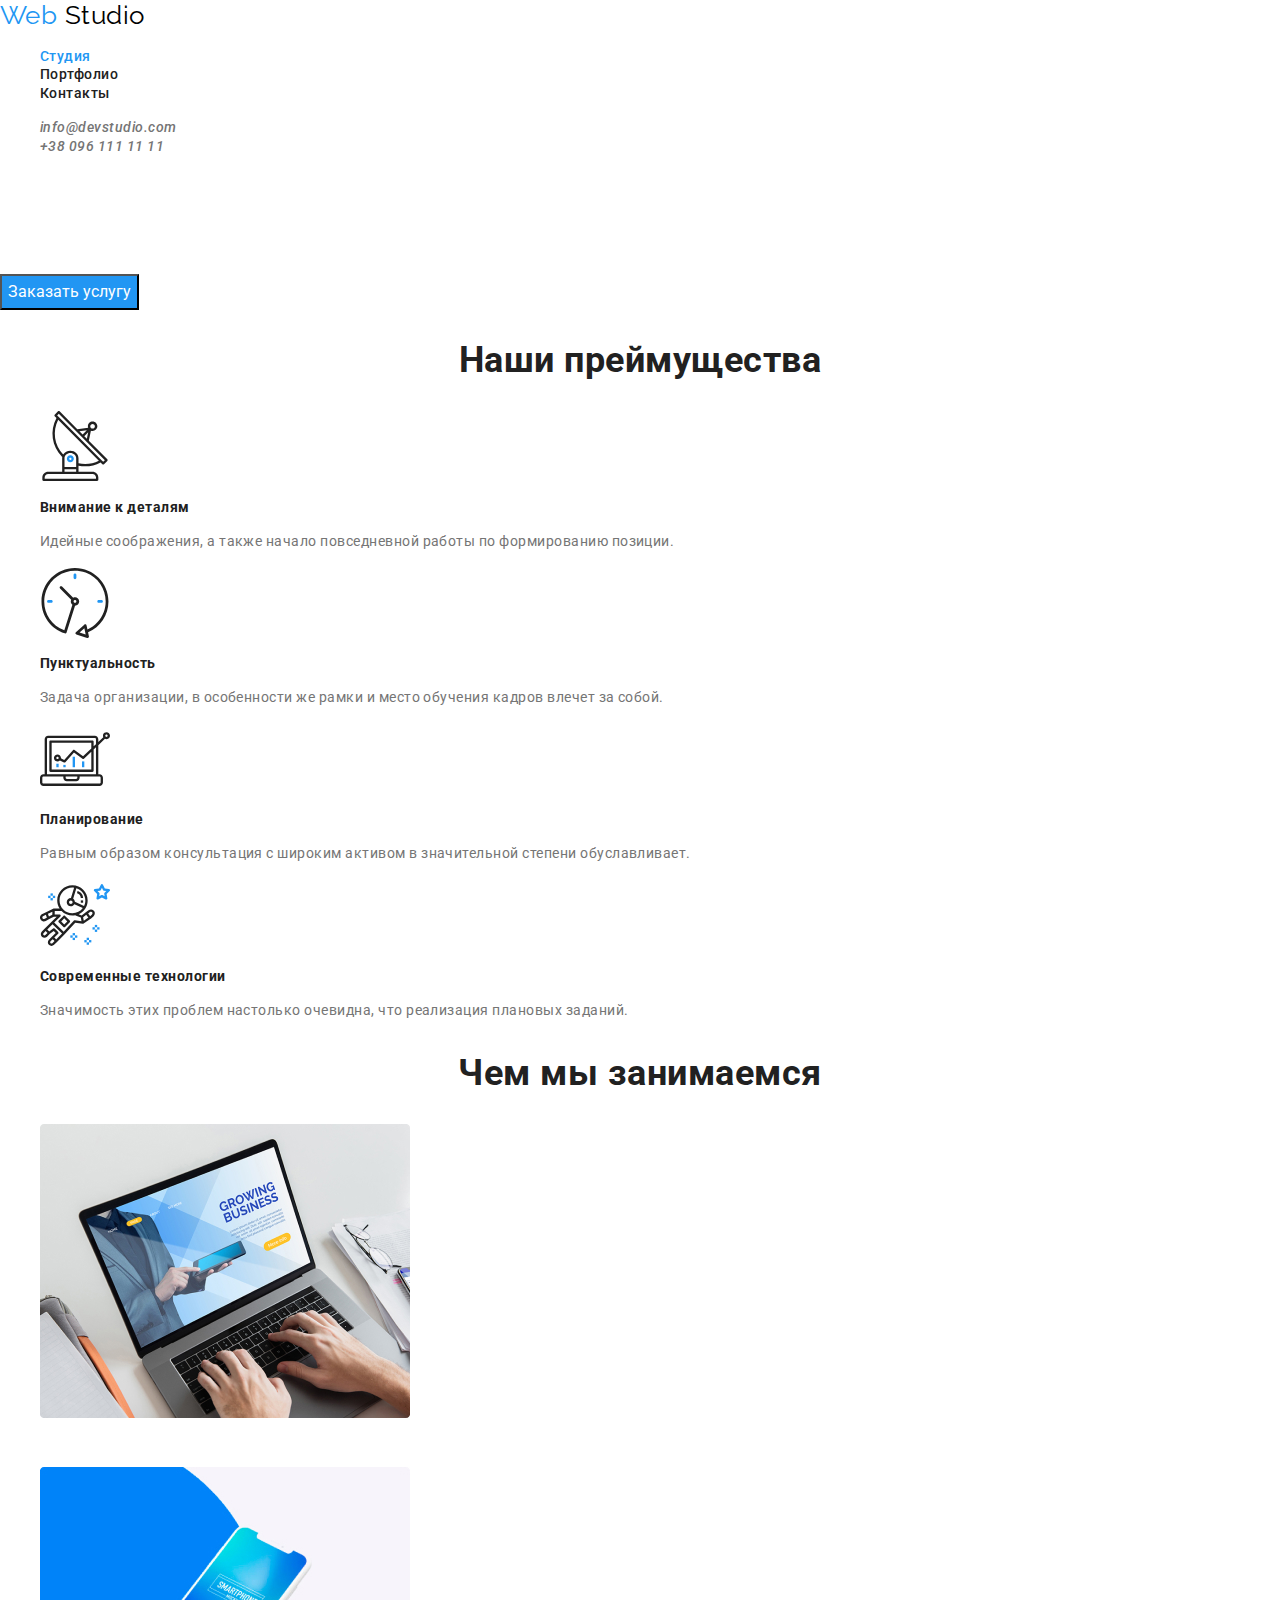
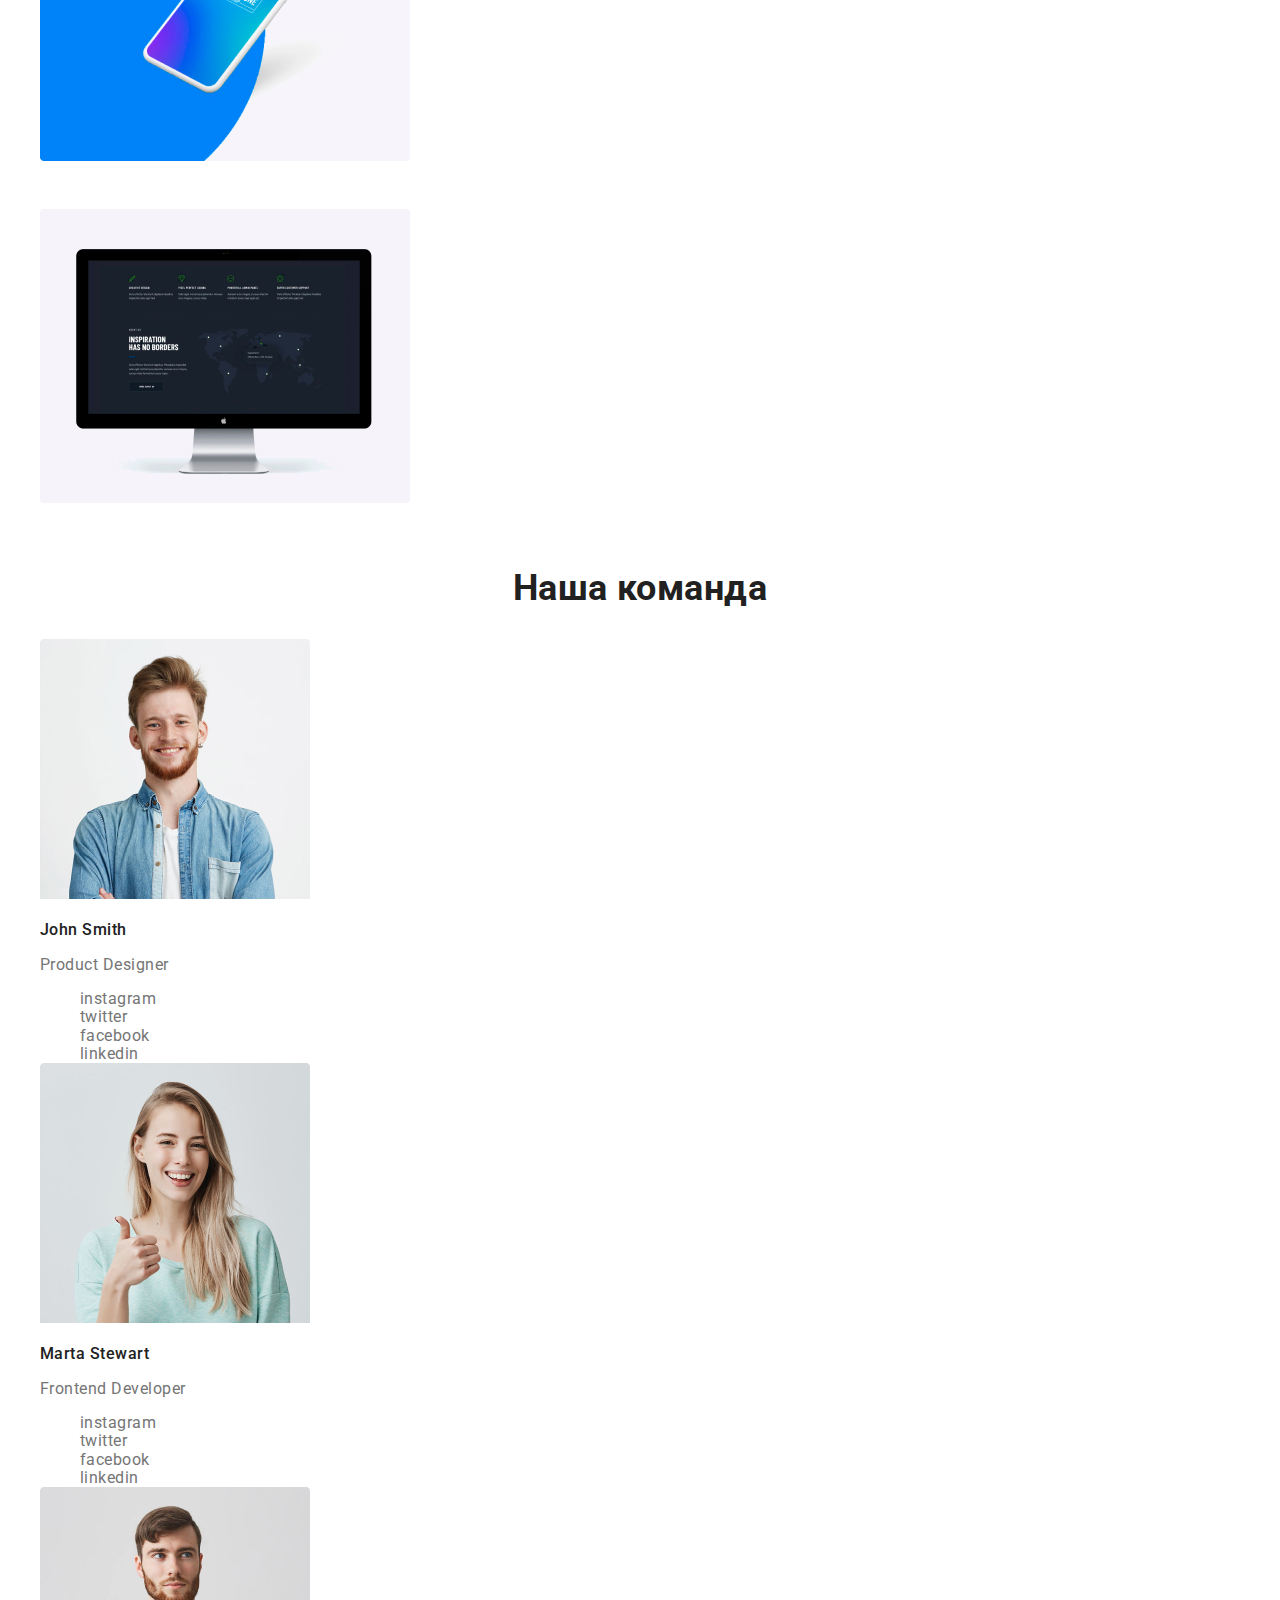
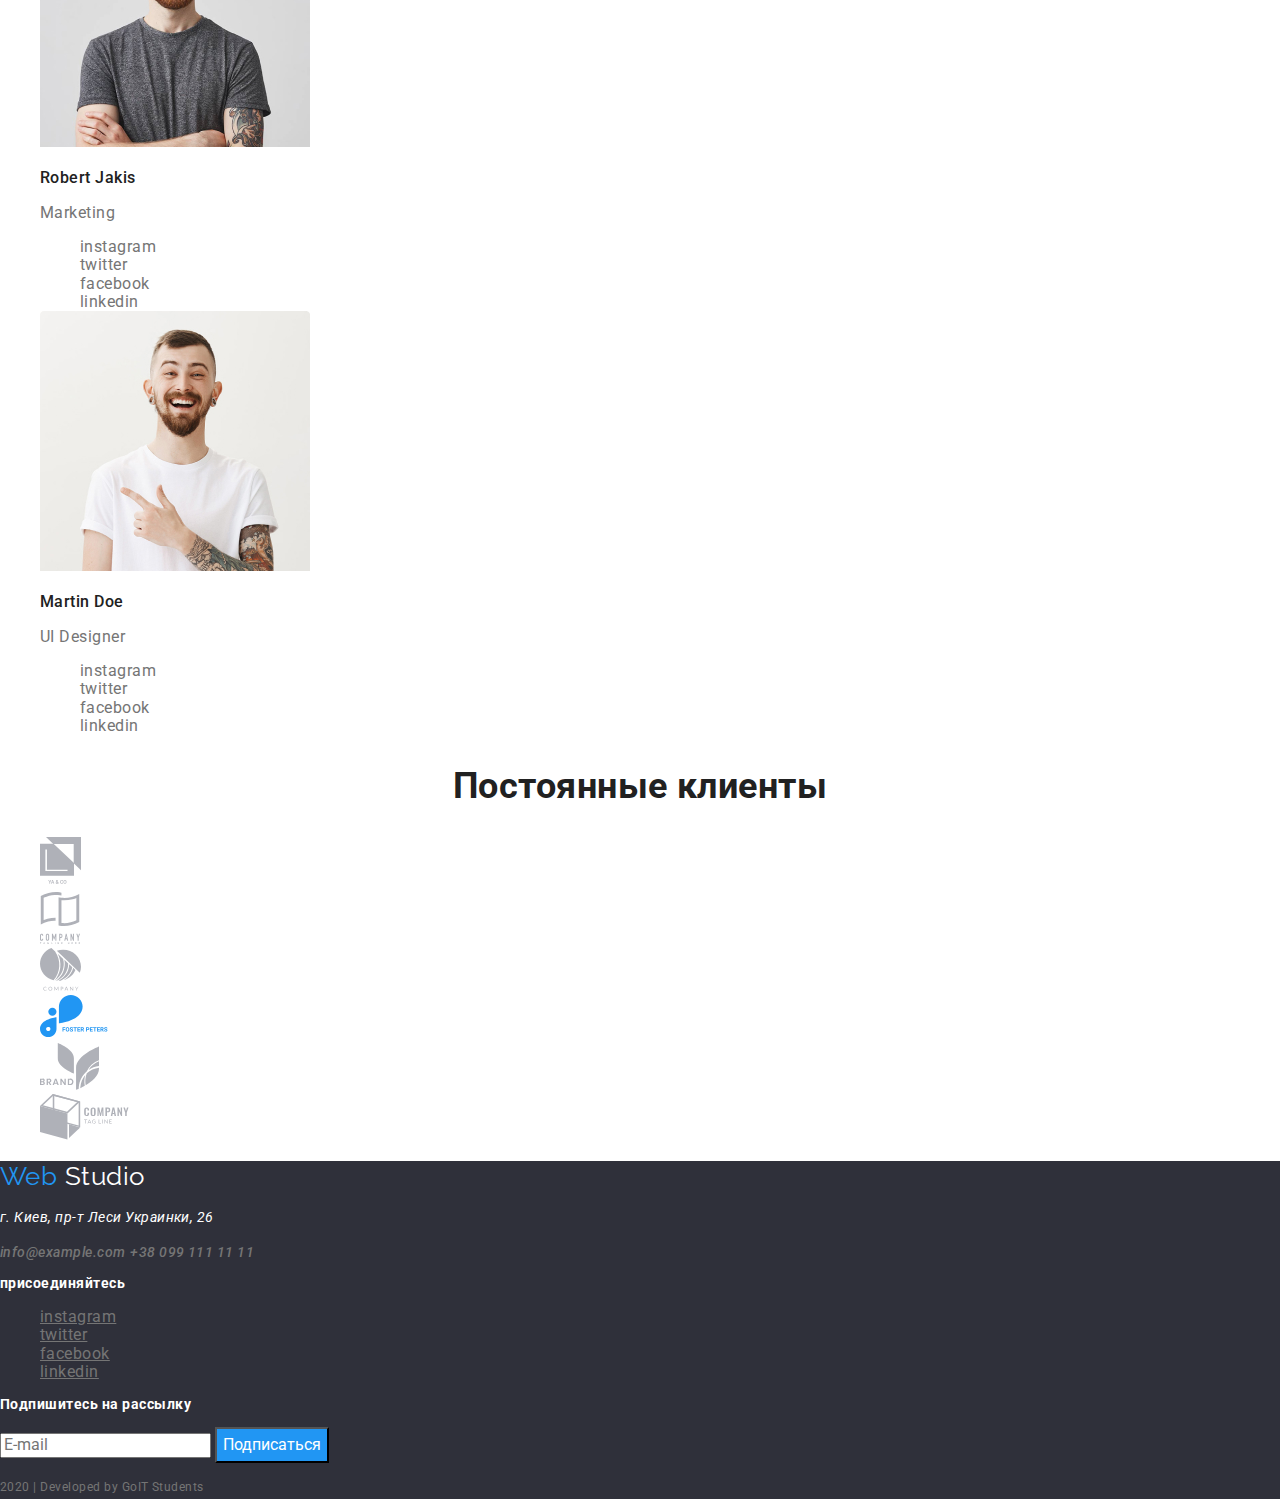
<file: index.html>
<!DOCTYPE html>
<html lang="ru">
  <head>
    <meta charset="UTF-8" />
    <meta name="viewport" content="width=device-width, initial-scale=1.0" />
    <link
      href="https://fonts.googleapis.com/css2?family=Raleway:wght@700&family=Roboto:wght@400;500;700;900&display=swap"
      rel="stylesheet"
    />
    <link rel="stylesheet" href="css/normalise.css" />
    <link rel="stylesheet" href="css/styles.css" />
    <title>Document</title>
  </head>

  <body>
    <!--Шапка-->
    <header class="page-header">
      <nav>
        <a href="./index.html" class="logo">
          <span class="logo-blue">Web</span>
          <span class="logo-black">Studio</span>
        </a>
        <ul class="site-nav list">
          <li>
            <a href="./index.html" class="link current">Студия</a>
          </li>
          <li>
            <a href="./portfolio.html" class="link">Портфолио</a>
          </li>
          <li>
            <a href="" class="link">Контакты</a>
          </li>
        </ul>
        <address class="addres list">
          <ul>
            <li>
              <a href="mailto:info@devstudio.com" class="contact"
                >info@devstudio.com</a
              >
            </li>
            <li>
              <a href="tel:380961111111" class="contact">+38 096 111 11 11</a>
            </li>
          </ul>
        </address>
      </nav>
    </header>
    <main>
      <!--Герой-->
      <section class="hero">
        <h1 class="hero-title">эффективные решения для вашего бизнеса</h1>
        <button type="button" class="button">Заказать услугу</button>
      </section>
      <!--Преймущества-->
      <section class="section">
        <h2 class="section-title">Наши преймущества</h2>
        <ul class="advantages">
          <li>
            <a href="">
              <img src="./img/antenna.svg" alt="Антена" width="70" />
            </a>
            <h3 class="title">Внимание к деталям</h3>
            <p class="text">
              Идейные соображения, а также начало повседневной работы по
              формированию позиции.
            </p>
          </li>
          <li>
            <a href="">
              <img src="./img/clock.svg" alt="Часы" width="70" />
            </a>
            <h3 class="title">Пунктуальность</h3>
            <p class="text">
              Задача организации, в особенности же рамки и место обучения кадров
              влечет за собой.
            </p>
          </li>
          <li>
            <a href="">
              <img src="./img/diagram.svg" alt="Ноутбук" width="70" />
            </a>
            <h3 class="title">Планирование</h3>
            <p class="text">
              Равным образом консультация с широким активом в значительной
              степени обуславливает.
            </p>
          </li>
          <li>
            <a href="">
              <img src="./img/astronaut.svg" alt="Астронавт" width="70" />
            </a>
            <h3 class="title">Современные технологии</h3>
            <p class="text">
              Значимость этих проблем настолько очевидна, что реализация
              плановых заданий.
            </p>
          </li>
        </ul>
      </section>
      <!--Чем мы занимаемся-->
      <section class="section">
        <h2 class="section-title">Чем мы занимаемся</h2>
        <ul class="applications">
          <li>
            <a href="" class="link">
              <img src="./img/box-1.jpg" alt="Ноутбук" width="370" />
              <p class="link">
                Десктопные приложения
              </p>
            </a>
          </li>
          <li>
            <a href="" class="link">
              <img src="./img/box-2.jpg" alt="Смартфон" width="370" />
              <p class="link">
                Мобильные приложения
              </p>
            </a>
          </li>
          <li>
            <a href="" class="link">
              <img src="./img/box-3.jpg" alt="Компьютер" width="370" />
              <p class="link">
                Дизайнерские решения
              </p>
            </a>
          </li>
        </ul>
      </section>
      <!--команда-->
      <section class="section">
        <h2 class="section-title">Наша команда</h2>
        <ul class="team">
          <li>
            <a href="">
              <img src="./img/smith.jpg" alt="Фото Джона" width="270" />
            </a>
            <h3 class="name">John Smith</h3>
            <p class="profession">Product Designer</p>
            <ul>
              <li>
                <a href="" class="link">instagram</a>
              </li>
              <li>
                <a href="" class="link">twitter</a>
              </li>
              <li>
                <a href="" class="link">facebook</a>
              </li>
              <li>
                <a href="" class="link">linkedin</a>
              </li>
            </ul>
          </li>
          <li>
            <a href="">
              <img src="./img/stewart.jpg" alt="Фото Марты" width="270" />
            </a>
            <h3 class="name">Marta Stewart</h3>
            <p class="profession">Frontend Developer</p>
            <ul>
              <li>
                <a href="" class="link">instagram</a>
              </li>
              <li>
                <a href="" class="link">twitter</a>
              </li>
              <li>
                <a href="" class="link">facebook</a>
              </li>
              <li>
                <a href="" class="link">linkedin</a>
              </li>
            </ul>
          </li>
          <li>
            <a href="">
              <img src="./img/jakis.jpg" alt="Фото Роберта" width="270" />
            </a>
            <h3 class="name">Robert Jakis</h3>
            <p class="profession">Marketing</p>
            <ul>
              <li>
                <a href="" class="link">instagram</a>
              </li>
              <li>
                <a href="" class="link">twitter</a>
              </li>
              <li>
                <a href="" class="link">facebook</a>
              </li>
              <li>
                <a href="" class="link">linkedin</a>
              </li>
            </ul>
          </li>
          <li>
            <a href="">
              <img src="./img/doe.jpg" alt="Фото Мартина" width="270" />
            </a>
            <h3 class="name">Martin Doe</h3>
            <p class="profession">UI Designer</p>
            <ul>
              <li>
                <a href="" class="link">instagram</a>
              </li>
              <li>
                <a href="" class="link">twitter</a>
              </li>
              <li>
                <a href="" class="link">facebook</a>
              </li>
              <li>
                <a href="" class="link">linkedin</a>
              </li>
            </ul>
          </li>
        </ul>
      </section>
      <!--клиенты-->
      <section class="section">
        <h2 class="section-title">Постоянные клиенты</h2>
        <ul>
          <li>
            <a href="">
              <img src="./img/logo-1.svg" alt="Постоянные клиенты 1"
            /></a>
          </li>
          <li>
            <a href="">
              <img src="./img/logo-2.svg" alt="Постоянные клиенты 2"
            /></a>
          </li>
          <li>
            <a href="">
              <img src="./img/logo-3.svg" alt="Постоянные клиенты 3"
            /></a>
          </li>
          <li>
            <a href="">
              <img src="./img/logo-4.svg" alt="Постоянные клиенты 4"
            /></a>
          </li>
          <li>
            <a href="">
              <img src="./img/logo-5.svg" alt="Постоянные клиенты 5"
            /></a>
          </li>
          <li>
            <a href="">
              <img src="./img/logo-6.svg" alt="Постоянные клиенты 6"
            /></a>
          </li>
        </ul>
      </section>
    </main>
    <!--Подвал-->
    <footer class="page-footer">
      <div>
        <a href="./index.html" class="logo">
          <span class="logo-blue">Web</span>
          <span class="logo-white">Studio</span>
        </a>
        <address class="addres">
          <p class="city">г. Киев, пр-т Леси Украинки, 26</p>
          <a href="mailto:info@example.com" class="contact">info@example.com</a>
          <a href="tel:380991111111" class="contact">+38 099 111 11 11</a>
        </address>
      </div>
      <div>
        <p class="footer-adres">присоединяйтесь</p>
        <ul class="social-list">
          <li>
            <a href="" class="link">instagram</a>
          </li>
          <li>
            <a href="" class="link">twitter</a>
          </li>
          <li>
            <a href="" class="link">facebook</a>
          </li>
          <li>
            <a href="" class="link">linkedin</a>
          </li>
        </ul>
      </div>
      <div>
        <p class="footer-adres">Подпишитесь на рассылку</p>
        <input
          type="text"
          placeholder="E-mail"
          name="Email"
          id="Email-input"
          class="button-mail"
        />
        <button type="button" class="button">Подписаться</button>
      </div>
      <p class="data">2020 | Developed by GoIT Students</p>
    </footer>
  </body>
</html>
</file>
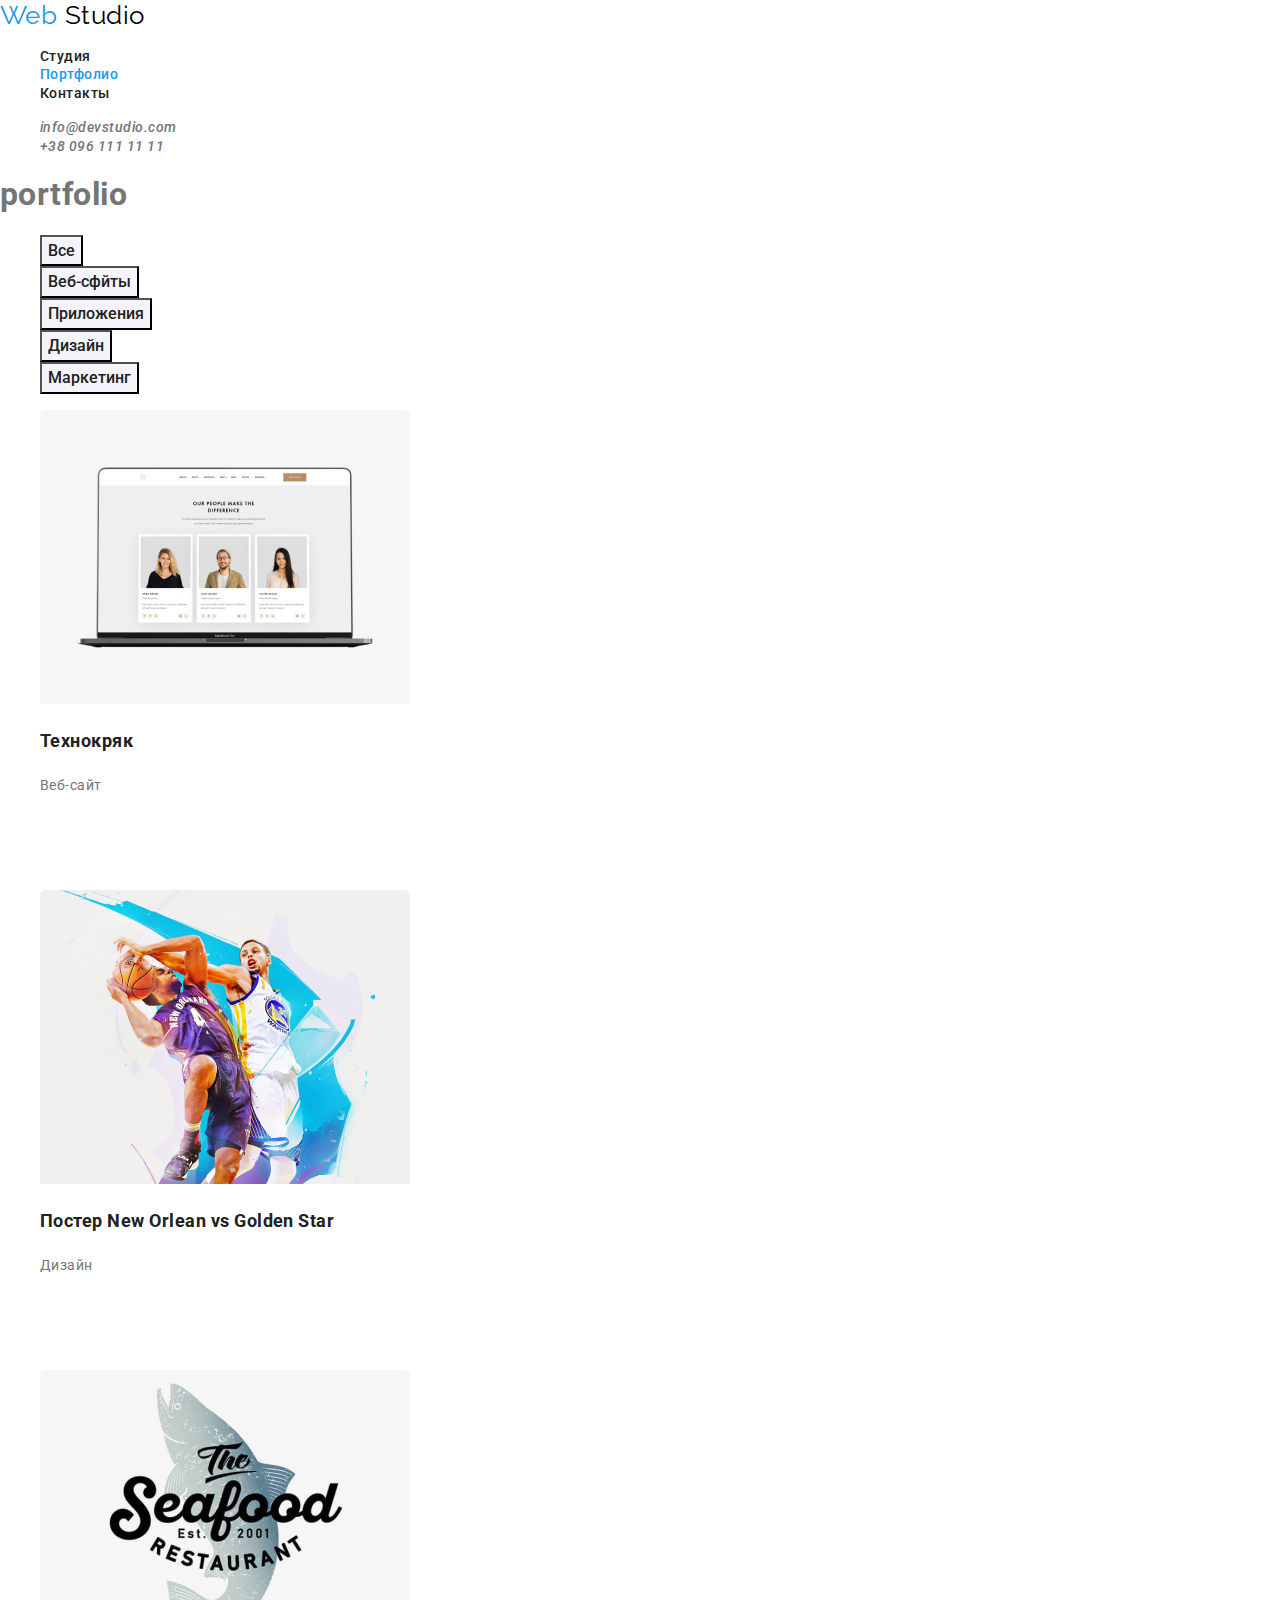
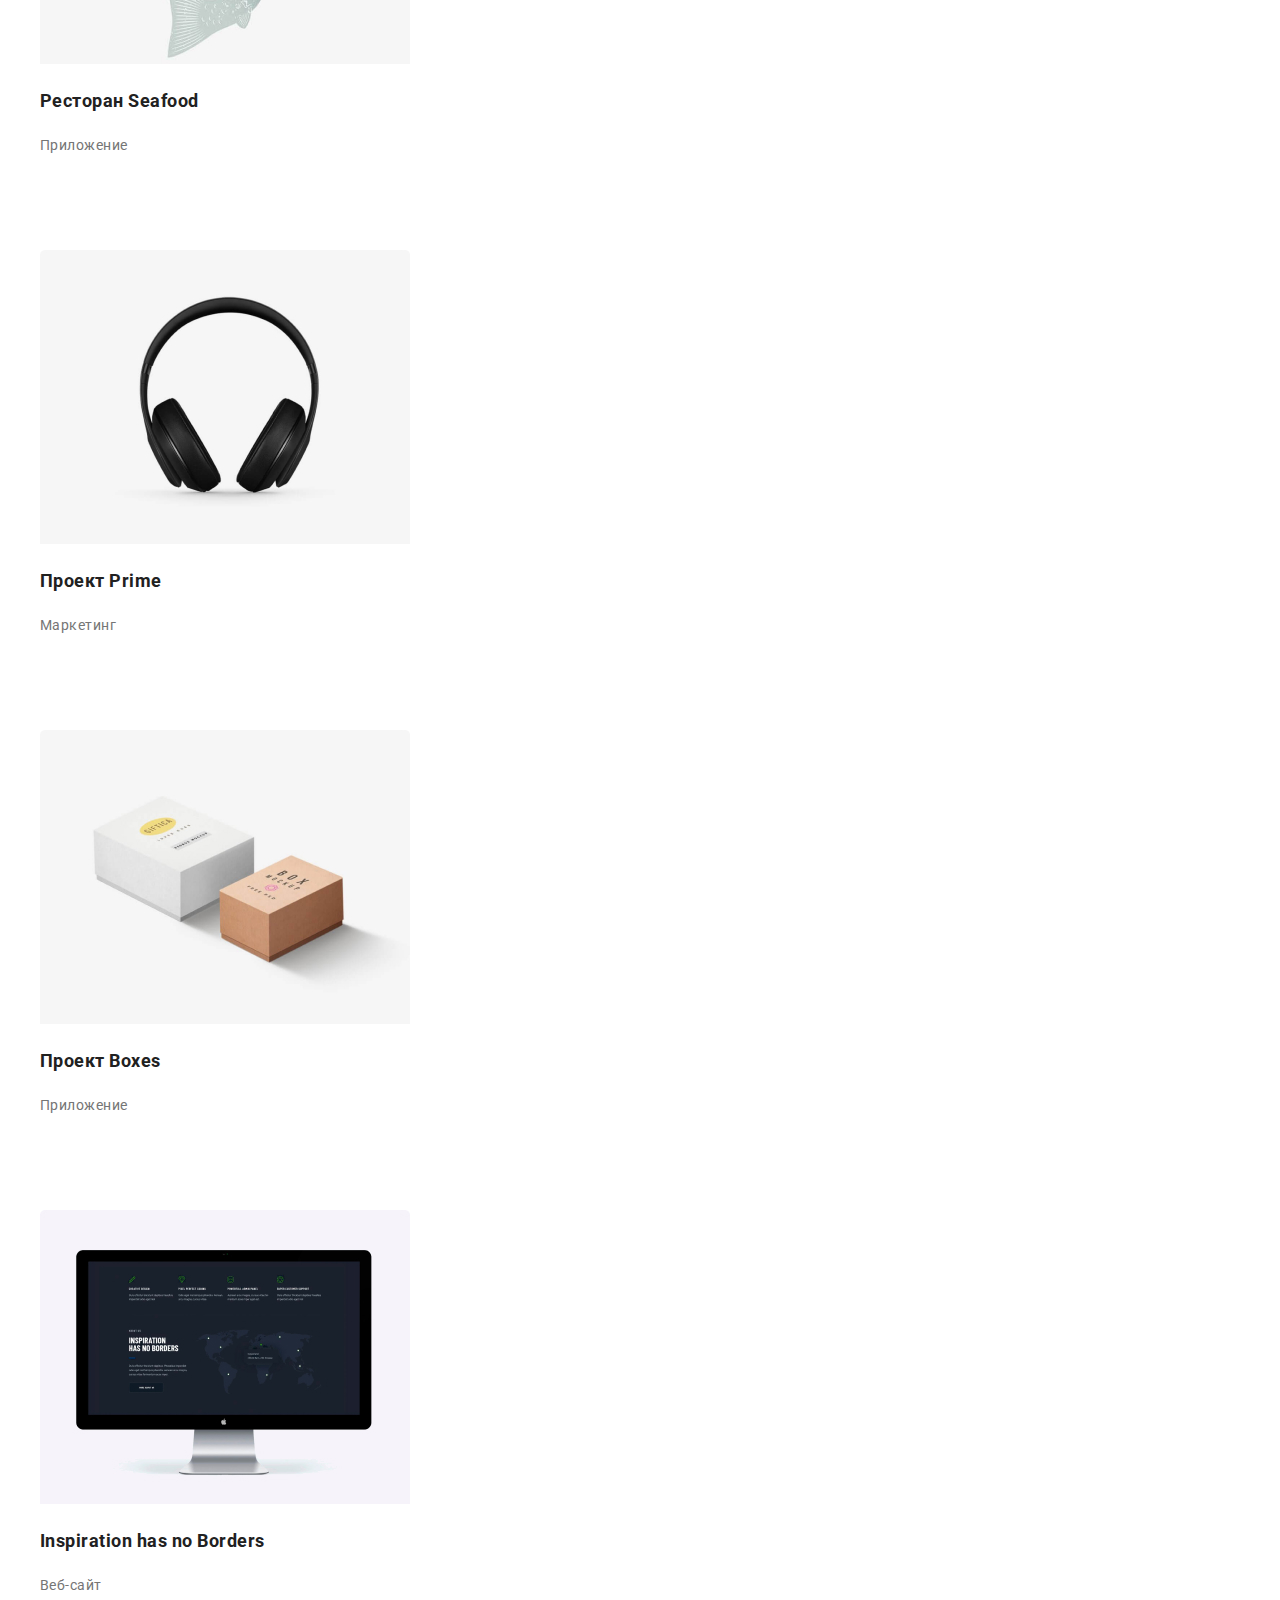
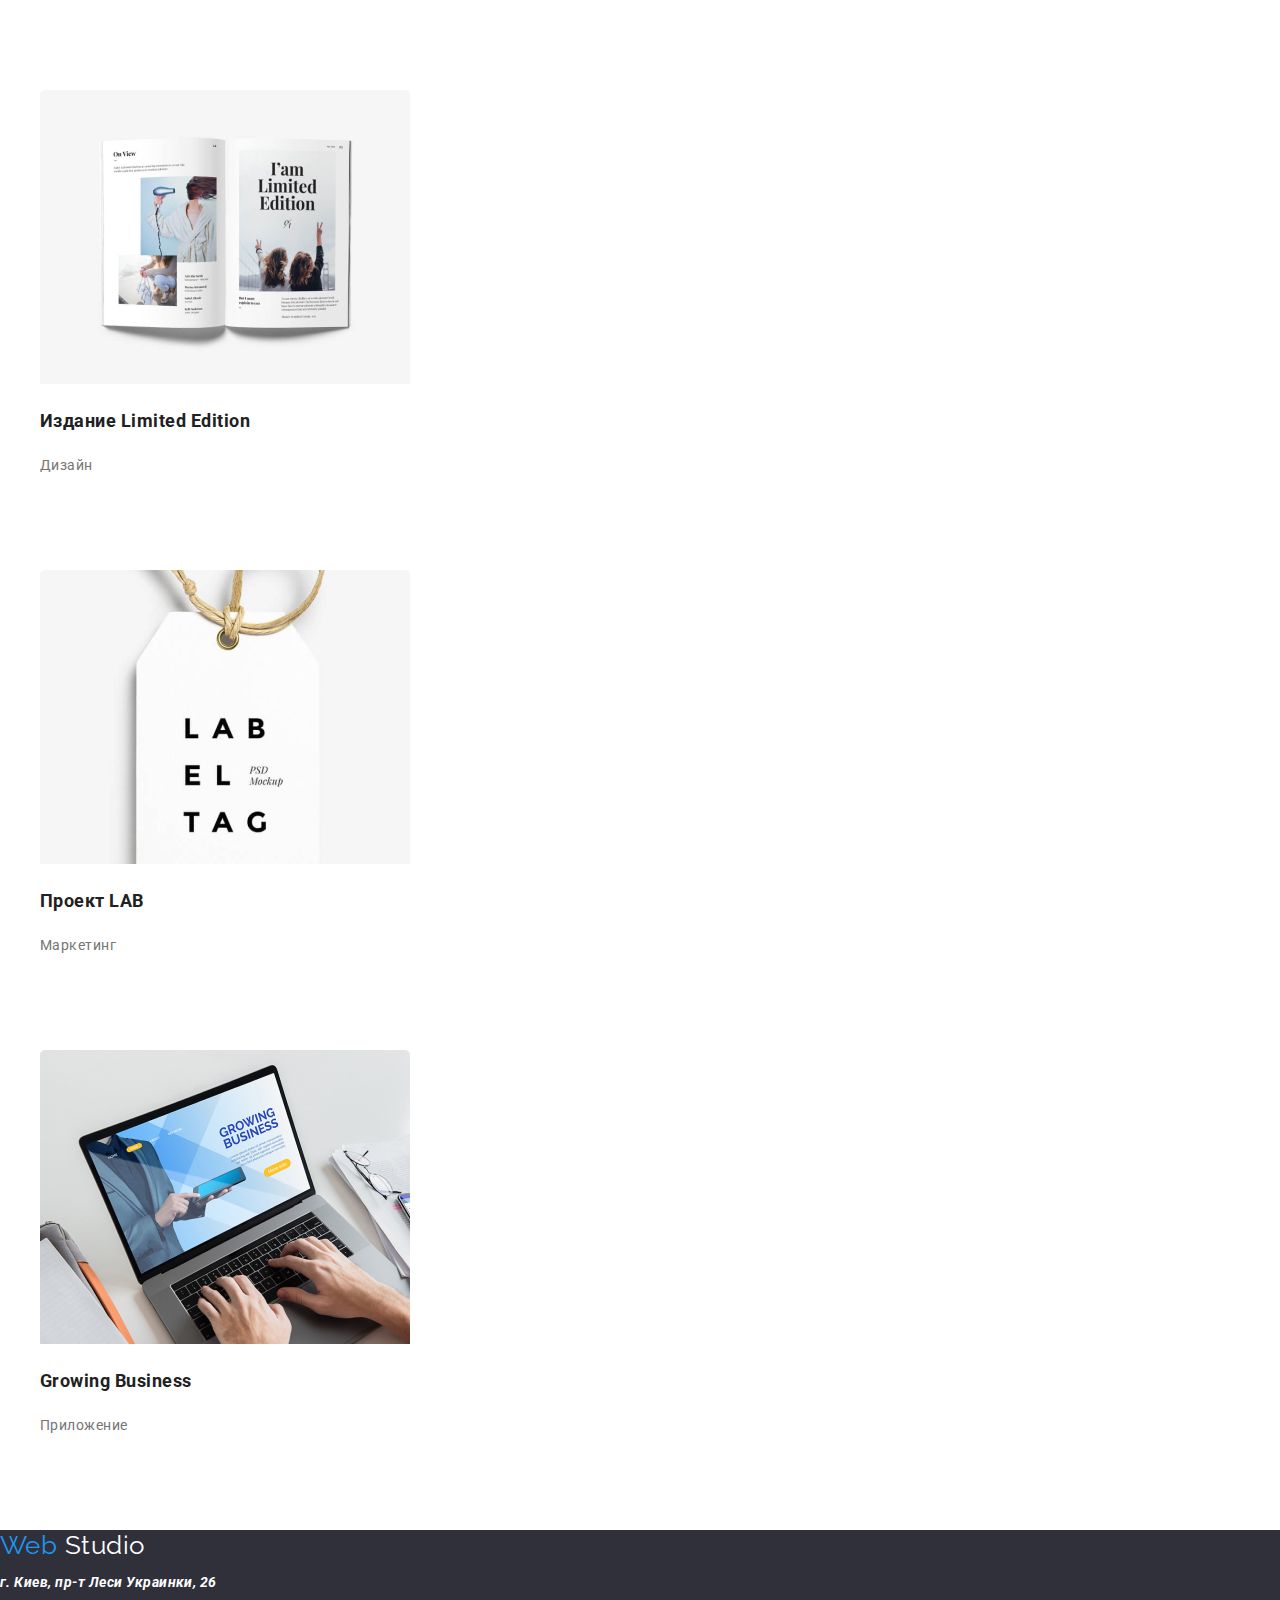
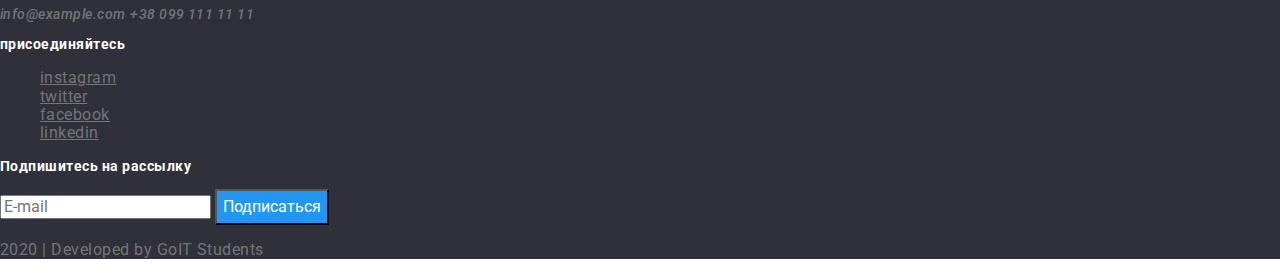
<file: portfolio.html>
<!DOCTYPE html>
<html lang="en">
  <head>
    <meta charset="UTF-8" />
    <meta name="viewport" content="width=device-width, initial-scale=1.0" />
    <title>Document</title>
    <link
      href="https://fonts.googleapis.com/css2?family=Raleway:wght@700&family=Roboto:wght@400;500;700;900&display=swap"
      rel="stylesheet"
    />
    <link rel="stylesheet" href="./css/normalise.css" />
    <link rel="stylesheet" href="./css/styles.css" />
  </head>
  <body>
    <!--Шапка-->
    <header class="page-header">
      <nav>
        <a href="./index.html" class="logo">
          <span class="logo-blue">Web</span>
          <span class="logo-black">Studio</span>
        </a>
        <ul class="site-nav list">
          <li>
            <a href="./index.html" class="link">Студия</a>
          </li>
          <li>
            <a href="./portfolio.html" class="link current">Портфолио</a>
          </li>
          <li>
            <a href="" class="link">Контакты</a>
          </li>
        </ul>
        <address class="addres">
          <ul>
            <li>
              <a href="mailto:info@devstudio.com" class="contact"
                >info@devstudio.com</a
              >
            </li>
            <li>
              <a href="tel:380961111111" class="contact">+38 096 111 11 11</a>
            </li>
          </ul>
        </address>
      </nav>
    </header>
    <main>
      <section>
        <h1>portfolio</h1>
        <filter>
          <ul class="nav-list">
            <li>
              <button type="button" class="button primary">Все</button>
            </li>
            <li>
              <button type="button" class="button primary">Веб-сфйты</button>
            </li>
            <li>
              <button type="button" class="button primary">Приложения</button>
            </li>
            <li>
              <button type="button" class="button primary">Дизайн</button>
            </li>
            <li>
              <button type="button" class="button primary">Маркетинг</button>
            </li>
          </ul>
        </filter>
        <ul class="projects">
          <li>
            <a href="" class="link">
              <img src="./img/project-1.jpg" alt="ноутбук" width="370" />
              <h2 class="projects-title">Технокряк</h2>
              <p class="projects-text">Веб-сайт</p>
              <p class="text-description">
                Технокряк это современная площадка распространения коронавируса.
                Компании используют эту платформу для цифрового шпионажа и атак
                на защищённые сервера конкурентов.
              </p>
            </a>
          </li>
          <li>
            <a href="" class="link">
              <img src="./img/project-2.jpg" alt="баскетбол" width="370" />
              <h2 class="projects-title">Постер New Orlean vs Golden Star</h2>
              <p class="projects-text">Дизайн</p>
              <p class="text-description">
                Технокряк это современная площадка распространения коронавируса.
                Компании используют эту платформу для цифрового шпионажа и атак
                на защищённые сервера конкурентов.
              </p>
            </a>
          </li>
          <li>
            <a href="" class="link">
              <img src="./img/project-3.jpg" alt="рыба" width="370" />
              <h2 class="projects-title">Ресторан Seafood</h2>
              <p class="projects-text">Приложение</p>
              <p class="text-description">
                Технокряк это современная площадка распространения коронавируса.
                Компании используют эту платформу для цифрового шпионажа и атак
                на защищённые сервера конкурентов.
              </p>
            </a>
          </li>
          <li>
            <a href="" class="link">
              <img src="./img/project-4.jpg" alt="наушники" width="370" />
              <h2 class="projects-title">Проект Prime</h2>
              <p class="projects-text">Маркетинг</p>
              <p class="text-description">
                Технокряк это современная площадка распространения коронавируса.
                Компании используют эту платформу для цифрового шпионажа и атак
                на защищённые сервера конкурентов.
              </p>
            </a>
          </li>
          <li>
            <a href="" class="link">
              <img src="./img/project-5.jpg" alt="коробки" width="370" />
              <h2 class="projects-title">Проект Boxes</h2>
              <p class="projects-text">Приложение</p>
              <p class="text-description">
                Технокряк это современная площадка распространения коронавируса.
                Компании используют эту платформу для цифрового шпионажа и атак
                на защищённые сервера конкурентов.
              </p>
            </a>
          </li>
          <li>
            <a href="" class="link">
              <img src="./img/project-6.jpg" alt="компютер" width="370" />
              <h2 class="projects-title">Inspiration has no Borders</h2>
              <p class="projects-text">Веб-сайт</p>
              <p class="text-description">
                Технокряк это современная площадка распространения коронавируса.
                Компании используют эту платформу для цифрового шпионажа и атак
                на защищённые сервера конкурентов.
              </p>
            </a>
          </li>
          <li>
            <a href="" class="link">
              <img src="./img/project-7.jpg" alt="книга" width="370" />
              <h2 class="projects-title">Издание Limited Edition</h2>
              <p class="projects-text">Дизайн</p>
              <p class="text-description">
                Технокряк это современная площадка распространения коронавируса.
                Компании используют эту платформу для цифрового шпионажа и атак
                на защищённые сервера конкурентов.
              </p>
            </a>
          </li>
          <li>
            <a href="" class="link">
              <img src="./img/project-8.jpg" alt="лейбл" width="370" />
              <h2 class="projects-title">Проект LAB</h2>
              <p class="projects-text">Маркетинг</p>
              <p class="text-description">
                Технокряк это современная площадка распространения коронавируса.
                Компании используют эту платформу для цифрового шпионажа и атак
                на защищённые сервера конкурентов.
              </p>
            </a>
          </li>
          <li>
            <a href="" class="link">
              <img src="./img/project-9.jpg" alt="ноутбук" width="370" />
              <h2 class="projects-title">Growing Business</h2>
              <p class="projects-text">Приложение</p>
              <p class="text-description">
                Технокряк это современная площадка распространения коронавируса.
                Компании используют эту платформу для цифрового шпионажа и атак
                на защищённые сервера конкурентов.
              </p>
            </a>
          </li>
        </ul>
      </section>
    </main>
    <!--Подвал-->
    <footer class="page-footer">
      <div>
        <a href="./index.html" class="logo">
          <span class="logo-blue">Web</span>
          <span class="logo-white">Studio</span>
        </a>
        <address class="addres">
          <p class="footer-adres">г. Киев, пр-т Леси Украинки, 26</p>
          <a href="mailto:info@example.com" class="contact">info@example.com</a>
          <a href="tel:380991111111" class="contact">+38 099 111 11 11</a>
        </address>
      </div>
      <div>
        <p class="footer-adres">присоединяйтесь</p>
        <ul class="social-list">
          <li>
            <a href="" class="link">instagram</a>
          </li>
          <li>
            <a href="" class="link">twitter</a>
          </li>
          <li>
            <a href="" class="link">facebook</a>
          </li>
          <li>
            <a href="" class="link">linkedin</a>
          </li>
        </ul>
      </div>
      <div>
        <p class="footer-adres">Подпишитесь на рассылку</p>
        <input
          type="text"
          placeholder="E-mail"
          name="Email"
          id="Email-input"
          class="button-mail"
        />
        <input type="submit" class="button" value="Подписаться" />
      </div>
      <p>2020 | Developed by GoIT Students</p>
    </footer>
  </body>
</html>
</file>
<file: css/styles.css>
:root {
  --primary-text-color: #757575;
  --title-text-color: #212121;
  --accent-color: #2196f3;
  --primary-bg-color: #f5f4fa;
  --primary-white-color: #ffffff;
}

body {
  background-color: var(--primary-white-color);
  color: var(--primary-text-color);

  font-family: Roboto, sans-serif;
  letter-spacing: 0.03em;
}

.logo {
  font-family: Raleway, sans-serif;
  font-size: 26px;
  line-height: 1.19;
  text-decoration: none;
}

.logo-blue {
  color: var(--accent-color);
}

.logo-black {
  color: #000000;
}

.logo-white {
  color: var(--primary-white-color);
}

ul {
  list-style: none;
}

.site-nav .link {
  color: var(--title-text-color);

  font-weight: 500;
  font-size: 14px;
  line-height: 1.14;
  text-decoration: none;
}

.section .link {
  text-decoration: none;
}

.site-nav .link:hover,
.site-nav .link:focus {
  color: var(--accent-color);
}

.site-nav .link.current {
  color: var(--accent-color);
}

.addres .contact {
  color: var(--primary-text-color);

  font-weight: 500;
  font-size: 14px;
  line-height: 1.14;
  text-decoration: none;
}

.addres .contact:hover,
.addres .contact:focus {
  color: var(--accent-color);
}

.section-title {
  color: var(--title-text-color);

  font-weight: 700;
  font-size: 36px;
  line-height: 1.17;
  text-align: center;
}

.hero-title {
  color: var(--primary-white-color);

  font-weight: 900;
  font-size: 44px;
  line-height: 1.36;
  text-align: center;
}

.advantages .title {
  color: var(--title-text-color);

  font-weight: 700;
  font-size: 14px;
  line-height: 1.14;
}

.advantages .text {
  font-weight: 400;
  font-size: 14px;
  line-height: 1.71;
}

.team .name {
  color: var(--title-text-color);

  font-weight: 500;
  font-size: 16px;
  line-height: 1.19;
}

.team .profession {
  font-weight: 400;
  font-size: 16px;
  line-height: 1.19;
}

.team .link {
  color: var(--primary-text-color);
}

.team .link:hover,
.team .link:focus {
  color: var(--accent-color);
}

.city {
  color: var(--primary-white-color);

  font-weight: 400;
  font-size: 14px;
  line-height: 1.71;
}

.footer-adres {
  color: var(--primary-white-color);

  font-weight: 700;
  font-size: 14px;
  line-height: 1.14;
}

.data {
  font-weight: 400;
  font-size: 12px;
  line-height: 2;
}

.page-footer {
  background-color: #2f303a;
}

.social-list .link {
  color: var(--primary-text-color);
}

.social-list .link:hover,
.social-list .link:focus {
  color: var(--accent-color);
}

.applications .link {
  color: var(--primary-white-color);

  font-weight: 700;
  font-size: 14px;
  line-height: 1.14;
  text-decoration: none;
}

.applications .link:hover,
.applications .link:focus {
  color: var(--accent-color);
}

.button {
  background-color: var(--accent-color);
  color: var(--primary-white-color);
  font-family: inherit;

  font-weight: 400;
  font-size: 16px;
  line-height: 1.87;
}

.button.primary {
  background-color: var(--primary-bg-color);
  color: var(--title-text-color);
  font-weight: 500;
  font-size: 16px;
  line-height: 1.62;
}

.button.primary:hover,
.button.primary:focus {
  background-color: var(--accent-color);
  color: var(--primary-white-color);
}

.projects .link {
  text-decoration: none;
}

.projects-title {
  color: var(--title-text-color);

  font-weight: 700;
  font-size: 18px;
  line-height: 2;
}

.projects-text {
  color: var(--primary-text-color);

  font-weight: 400;
  font-size: 14px;
  line-height: 1.71;
}

.text-description {
  color: var(--primary-white-color);

  font-weight: 400;
  font-size: 18px;
  line-height: 1.55;
}
</file>
<file: css/normalise.css>
/*! normalize.css v8.0.1 | MIT License | github.com/necolas/normalize.css */

/* Document
   ========================================================================== */

/**
 * 1. Correct the line height in all browsers.
 * 2. Prevent adjustments of font size after orientation changes in iOS.
 */

html {
  line-height: 1.15; /* 1 */
  -webkit-text-size-adjust: 100%; /* 2 */
}

/* Sections
   ========================================================================== */

/**
 * Remove the margin in all browsers.
 */

body {
  margin: 0;
}

/**
 * Render the `main` element consistently in IE.
 */

main {
  display: block;
}

/**
 * Correct the font size and margin on `h1` elements within `section` and
 * `article` contexts in Chrome, Firefox, and Safari.
 */

h1 {
  font-size: 2em;
  margin: 0.67em 0;
}

/* Grouping content
   ========================================================================== */

/**
 * 1. Add the correct box sizing in Firefox.
 * 2. Show the overflow in Edge and IE.
 */

hr {
  box-sizing: content-box; /* 1 */
  height: 0; /* 1 */
  overflow: visible; /* 2 */
}

/**
 * 1. Correct the inheritance and scaling of font size in all browsers.
 * 2. Correct the odd `em` font sizing in all browsers.
 */

pre {
  font-family: monospace, monospace; /* 1 */
  font-size: 1em; /* 2 */
}

/* Text-level semantics
   ========================================================================== */

/**
 * Remove the gray background on active links in IE 10.
 */

a {
  background-color: transparent;
}

/**
 * 1. Remove the bottom border in Chrome 57-
 * 2. Add the correct text decoration in Chrome, Edge, IE, Opera, and Safari.
 */

abbr[title] {
  border-bottom: none; /* 1 */
  text-decoration: underline; /* 2 */
  text-decoration: underline dotted; /* 2 */
}

/**
 * Add the correct font weight in Chrome, Edge, and Safari.
 */

b,
strong {
  font-weight: bolder;
}

/**
 * 1. Correct the inheritance and scaling of font size in all browsers.
 * 2. Correct the odd `em` font sizing in all browsers.
 */

code,
kbd,
samp {
  font-family: monospace, monospace; /* 1 */
  font-size: 1em; /* 2 */
}

/**
 * Add the correct font size in all browsers.
 */

small {
  font-size: 80%;
}

/**
 * Prevent `sub` and `sup` elements from affecting the line height in
 * all browsers.
 */

sub,
sup {
  font-size: 75%;
  line-height: 0;
  position: relative;
  vertical-align: baseline;
}

sub {
  bottom: -0.25em;
}

sup {
  top: -0.5em;
}

/* Embedded content
   ========================================================================== */

/**
 * Remove the border on images inside links in IE 10.
 */

img {
  border-style: none;
}

/* Forms
   ========================================================================== */

/**
 * 1. Change the font styles in all browsers.
 * 2. Remove the margin in Firefox and Safari.
 */

button,
input,
optgroup,
select,
textarea {
  font-family: inherit; /* 1 */
  font-size: 100%; /* 1 */
  line-height: 1.15; /* 1 */
  margin: 0; /* 2 */
}

/**
 * Show the overflow in IE.
 * 1. Show the overflow in Edge.
 */

button,
input {
  /* 1 */
  overflow: visible;
}

/**
 * Remove the inheritance of text transform in Edge, Firefox, and IE.
 * 1. Remove the inheritance of text transform in Firefox.
 */

button,
select {
  /* 1 */
  text-transform: none;
}

/**
 * Correct the inability to style clickable types in iOS and Safari.
 */

button,
[type="button"],
[type="reset"],
[type="submit"] {
  -webkit-appearance: button;
}

/**
 * Remove the inner border and padding in Firefox.
 */

button::-moz-focus-inner,
[type="button"]::-moz-focus-inner,
[type="reset"]::-moz-focus-inner,
[type="submit"]::-moz-focus-inner {
  border-style: none;
  padding: 0;
}

/**
 * Restore the focus styles unset by the previous rule.
 */

button:-moz-focusring,
[type="button"]:-moz-focusring,
[type="reset"]:-moz-focusring,
[type="submit"]:-moz-focusring {
  outline: 1px dotted ButtonText;
}

/**
 * Correct the padding in Firefox.
 */

fieldset {
  padding: 0.35em 0.75em 0.625em;
}

/**
 * 1. Correct the text wrapping in Edge and IE.
 * 2. Correct the color inheritance from `fieldset` elements in IE.
 * 3. Remove the padding so developers are not caught out when they zero out
 *    `fieldset` elements in all browsers.
 */

legend {
  box-sizing: border-box; /* 1 */
  color: inherit; /* 2 */
  display: table; /* 1 */
  max-width: 100%; /* 1 */
  padding: 0; /* 3 */
  white-space: normal; /* 1 */
}

/**
 * Add the correct vertical alignment in Chrome, Firefox, and Opera.
 */

progress {
  vertical-align: baseline;
}

/**
 * Remove the default vertical scrollbar in IE 10+.
 */

textarea {
  overflow: auto;
}

/**
 * 1. Add the correct box sizing in IE 10.
 * 2. Remove the padding in IE 10.
 */

[type="checkbox"],
[type="radio"] {
  box-sizing: border-box; /* 1 */
  padding: 0; /* 2 */
}

/**
 * Correct the cursor style of increment and decrement buttons in Chrome.
 */

[type="number"]::-webkit-inner-spin-button,
[type="number"]::-webkit-outer-spin-button {
  height: auto;
}

/**
 * 1. Correct the odd appearance in Chrome and Safari.
 * 2. Correct the outline style in Safari.
 */

[type="search"] {
  -webkit-appearance: textfield; /* 1 */
  outline-offset: -2px; /* 2 */
}

/**
 * Remove the inner padding in Chrome and Safari on macOS.
 */

[type="search"]::-webkit-search-decoration {
  -webkit-appearance: none;
}

/**
 * 1. Correct the inability to style clickable types in iOS and Safari.
 * 2. Change font properties to `inherit` in Safari.
 */

::-webkit-file-upload-button {
  -webkit-appearance: button; /* 1 */
  font: inherit; /* 2 */
}

/* Interactive
   ========================================================================== */

/*
 * Add the correct display in Edge, IE 10+, and Firefox.
 */

details {
  display: block;
}

/*
 * Add the correct display in all browsers.
 */

summary {
  display: list-item;
}

/* Misc
   ========================================================================== */

/**
 * Add the correct display in IE 10+.
 */

template {
  display: none;
}

/**
 * Add the correct display in IE 10.
 */

[hidden] {
  display: none;
}
</file>
